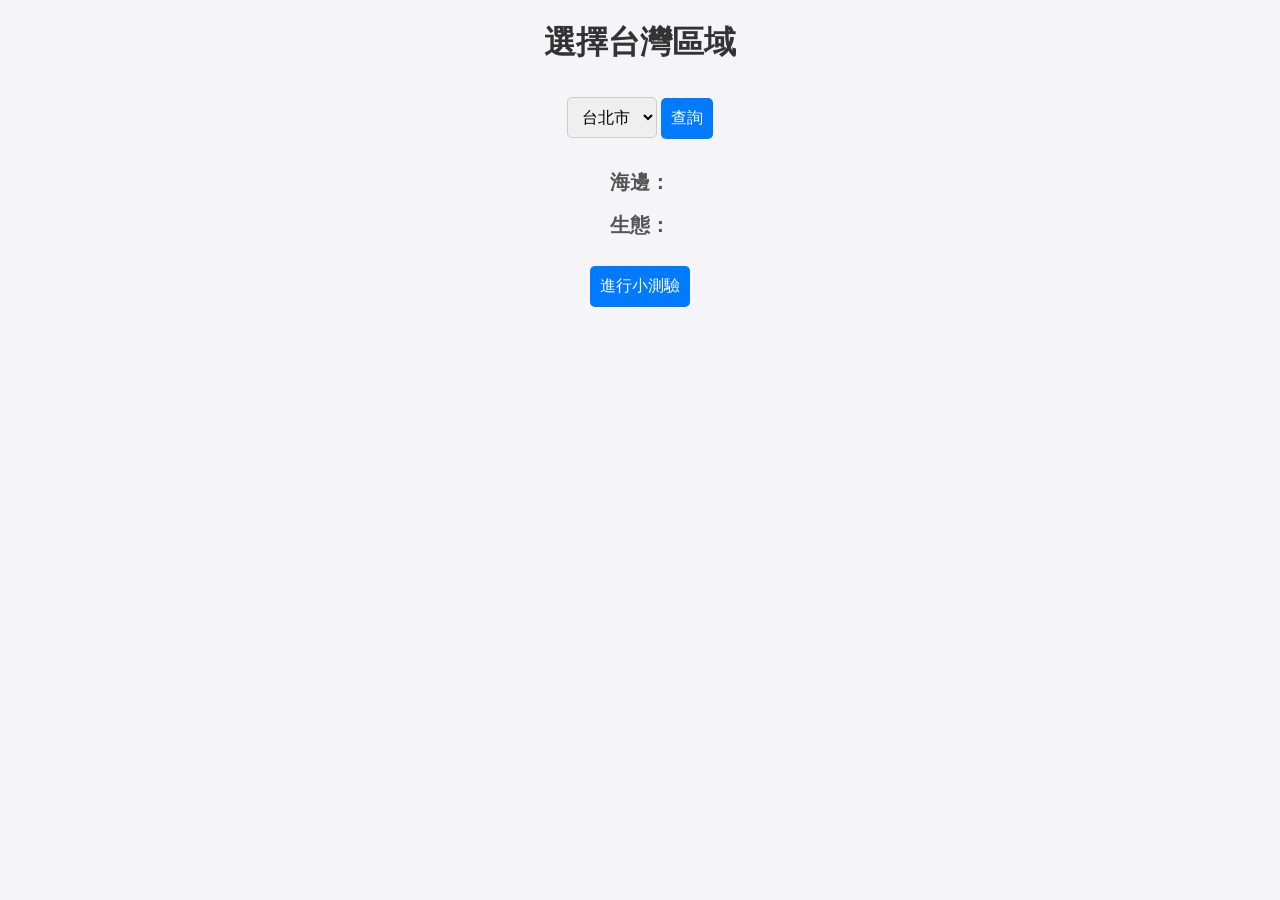
<file: index.html>
<!DOCTYPE html>
<html lang="zh-TW">
<head>
  <meta charset="UTF-8" />
  <meta name="viewport" content="width=device-width, initial-scale=1" />
  <title>台灣海邊與生態查詢</title>
  <link rel="stylesheet" href="styles.css" />
</head>
<body>
  <h1>選擇台灣區域</h1>

  <select id="areaSelect">
    <option value="台北市">台北市</option>
    <option value="高雄市">高雄市</option>
    <option value="台中市">台中市</option>
    <option value="花蓮縣">花蓮縣</option>
    <option value="屏東縣">屏東縣</option>
    <option value="澎湖縣">澎湖縣</option>
    <option value="金門縣">金門縣</option>
  </select>

  <button id="searchBtn">查詢</button>

  <div id="result">
    <h2>海邊：</h2>
    <ul id="beaches"></ul>

    <h2>生態：</h2>
    <ul id="ecology"></ul>
  </div>

  <a href="quiz.html"><button>進行小測驗</button></a>

  <script src="app.js"></script>
</body>
</html>
</file>
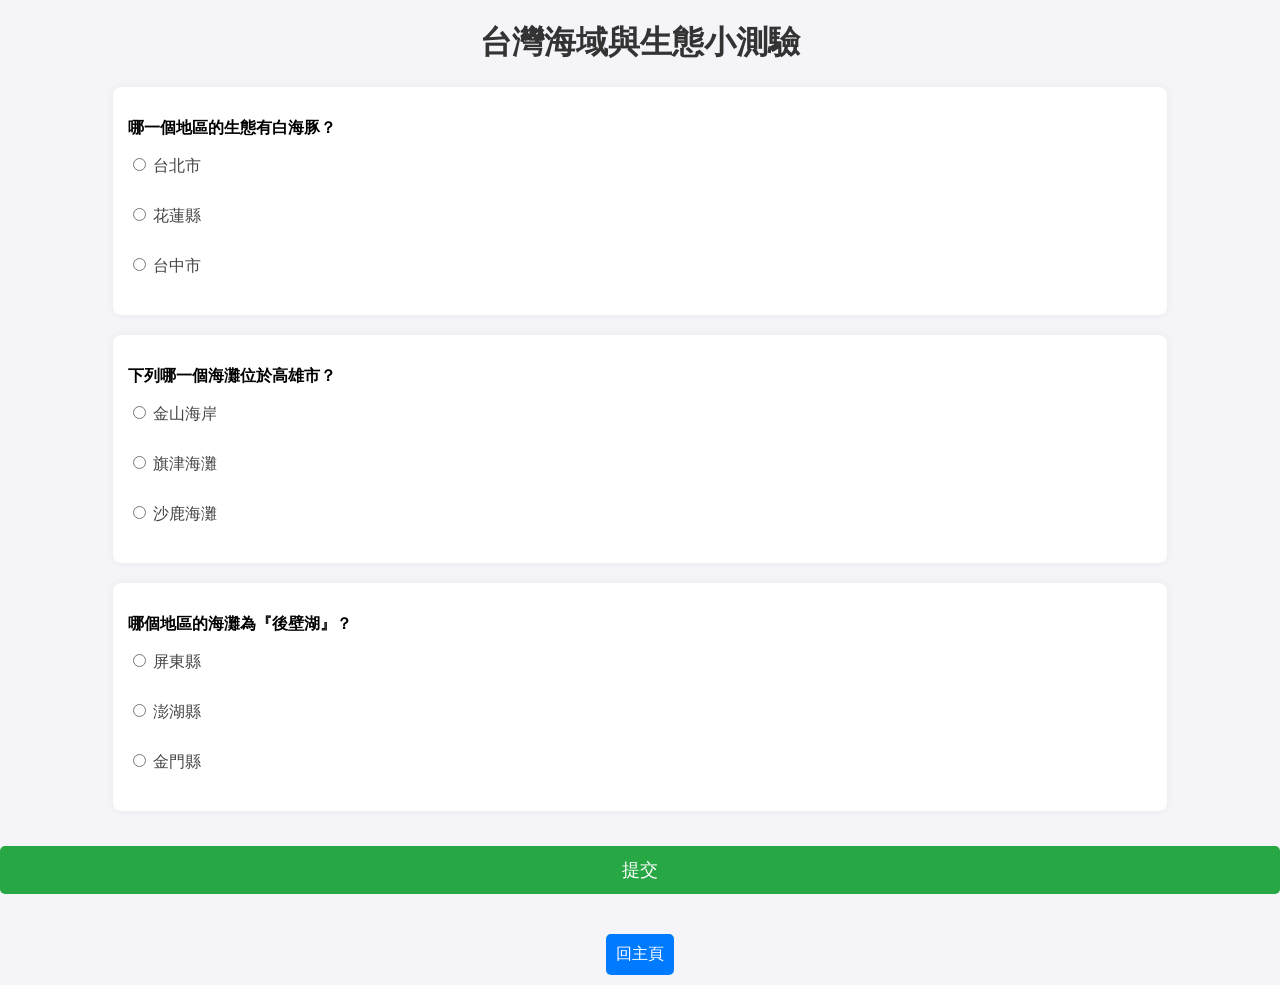
<file: quiz.html>
<!DOCTYPE html>
<html lang="zh-TW">
<head>
  <meta charset="UTF-8">
  <title>台灣海域小測驗</title>
  <link rel="stylesheet" href="styles.css">
</head>
<body>
  <h1>台灣海域與生態小測驗</h1>
  <form id="quizForm"></form>
  <div id="result"></div>
  <a href="index.html"><button>回主頁</button></a>
  <script src="quiz.js"></script>
</body>
</html>
</file>
<file: styles.css>
body {
  font-family: Arial, sans-serif;
  background-color: #f4f4f9;
  margin: 0;
  padding: 0;
  text-align: center;
}

h1 {
  color: #333;
}

select, button {
  padding: 10px;
  font-size: 16px;
  margin: 10px 0;
  border-radius: 5px;
  border: 1px solid #ccc;
}

button {
  background-color: #007bff;
  color: white;
  cursor: pointer;
  border: none;
}

button:hover {
  background-color: #0056b3;
}

#result {
  margin-top: 20px;
  text-align: center;
}

#result h2 {
  font-size: 20px;
  color: #555;
}

ul {
  list-style-type: none;
  padding: 0;
}

ul li {
  font-size: 16px;
  color: #666;
  padding: 5px;
  text-align: left;
  background-color: #e9ecef;
  margin: 5px 0;
  border-radius: 5px;
}

/* 小測驗專用 */

form div {
  margin: 20px auto;
  width: 80%;
  text-align: left;
  background-color: #fff;
  padding: 15px;
  border-radius: 8px;
  box-shadow: 0 0 8px rgba(0, 0, 0, 0.05);
}

form label {
  display: block;
  margin: 5px 0;
  font-size: 16px;
  color: #444;
}

form button[type="submit"] {
  margin-top: 15px;
  width: 100%;
  font-size: 18px;
  padding: 12px;
  border-radius: 5px;
  border: none;
  background-color: #28a745;
  color: white;
  cursor: pointer;
}

form button[type="submit"]:hover {
  background-color: #218838;
}
</file>
